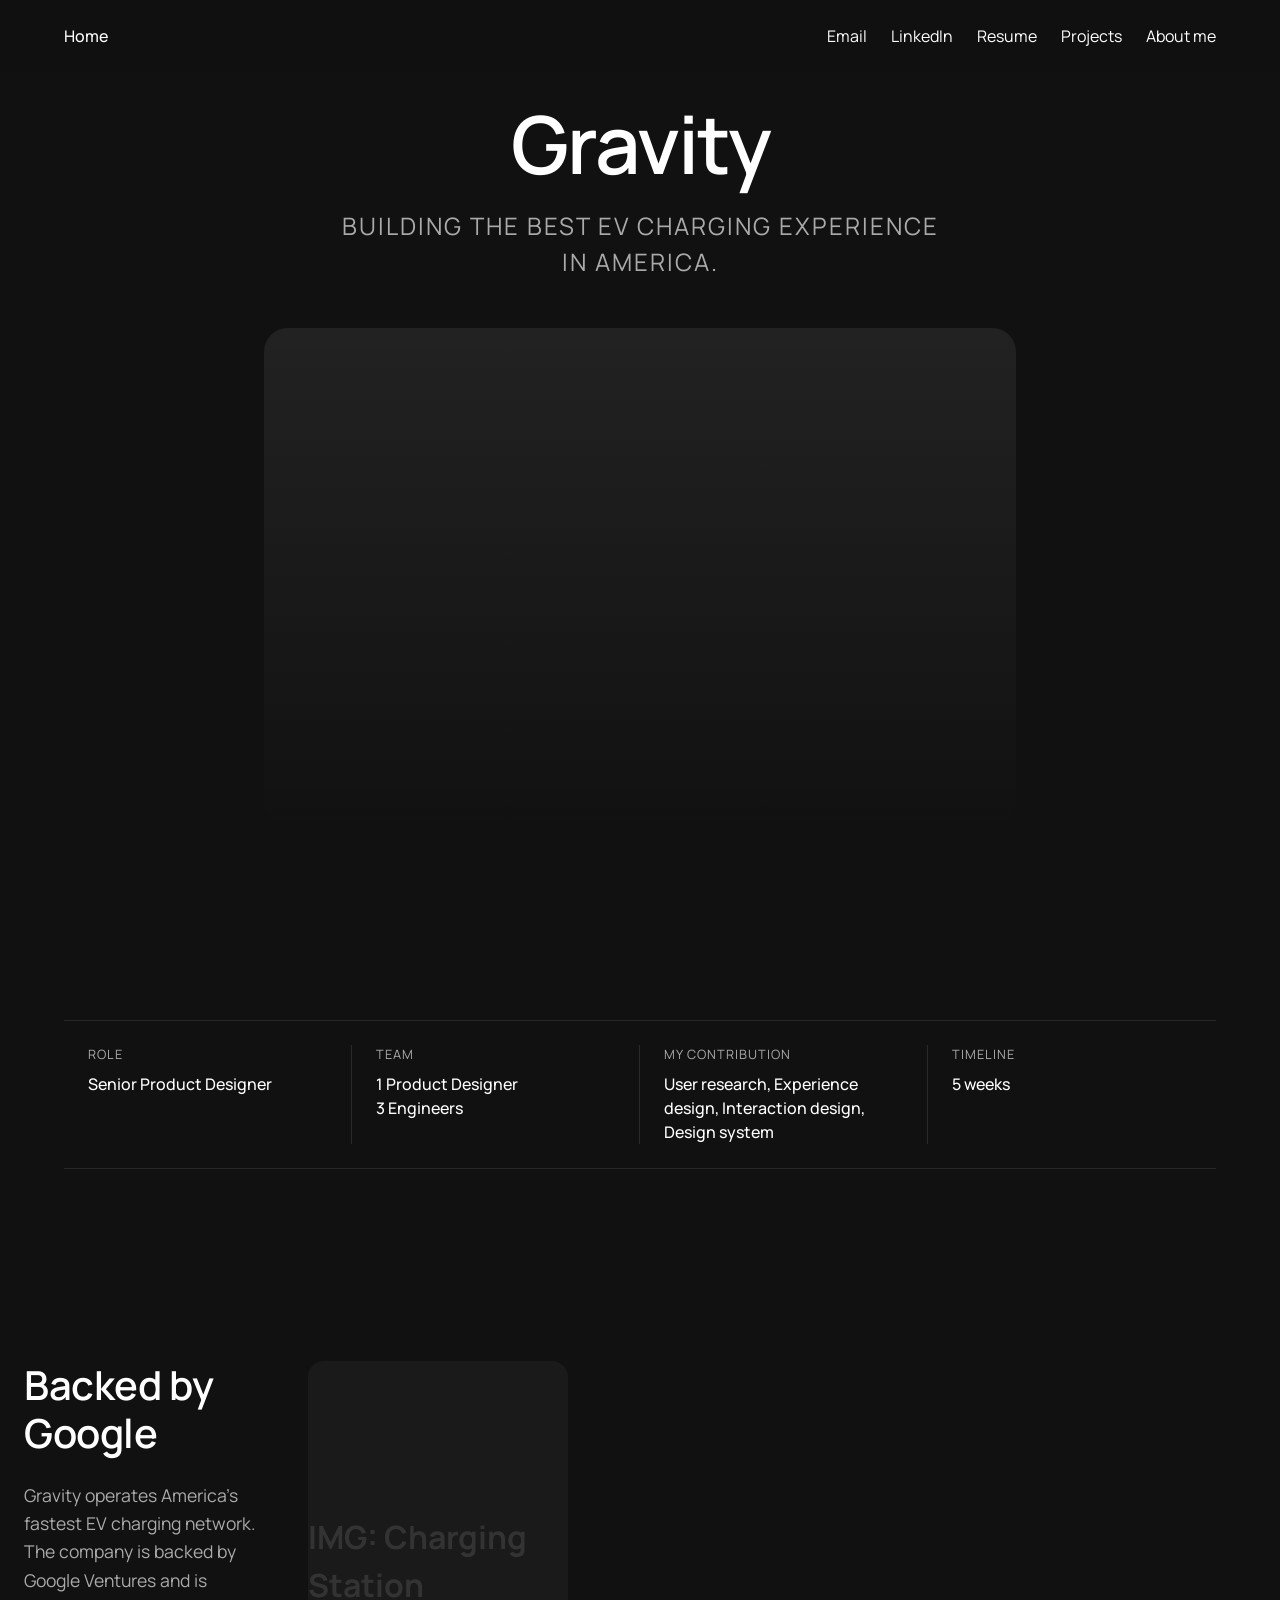
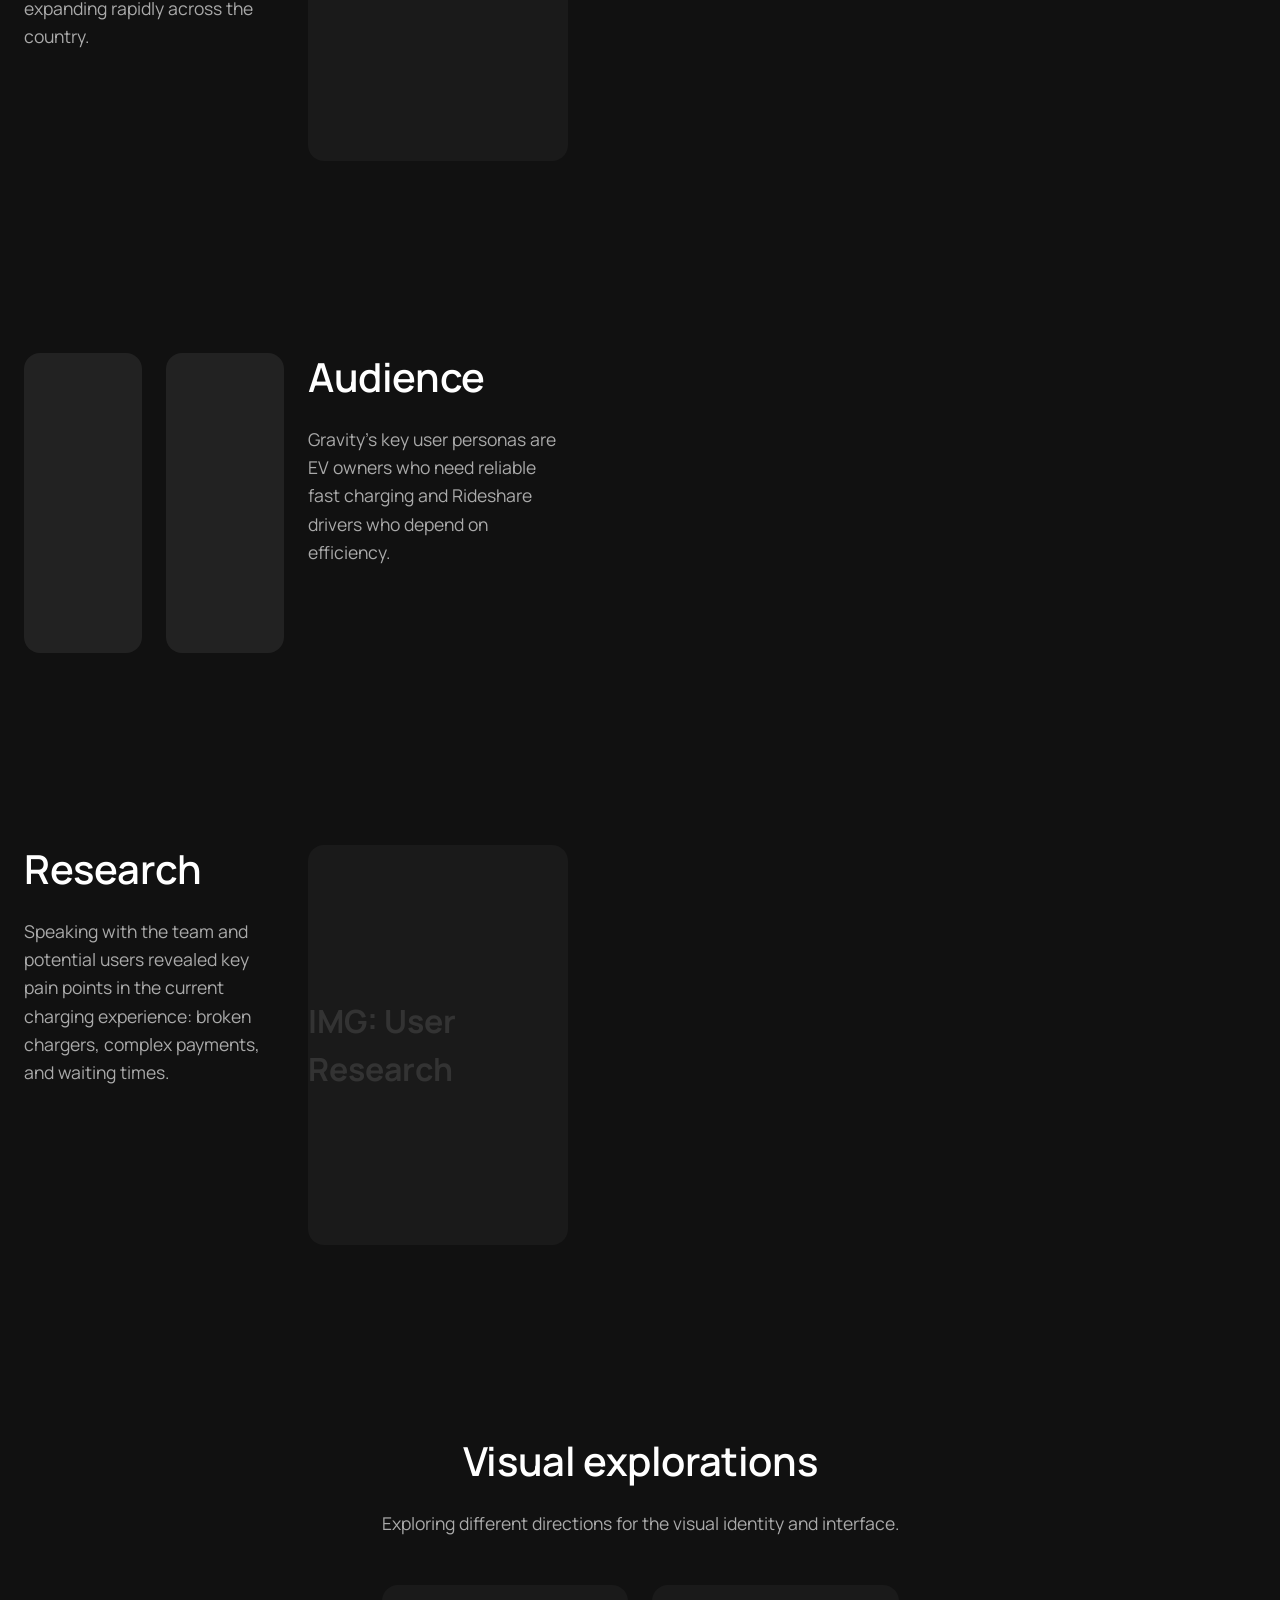
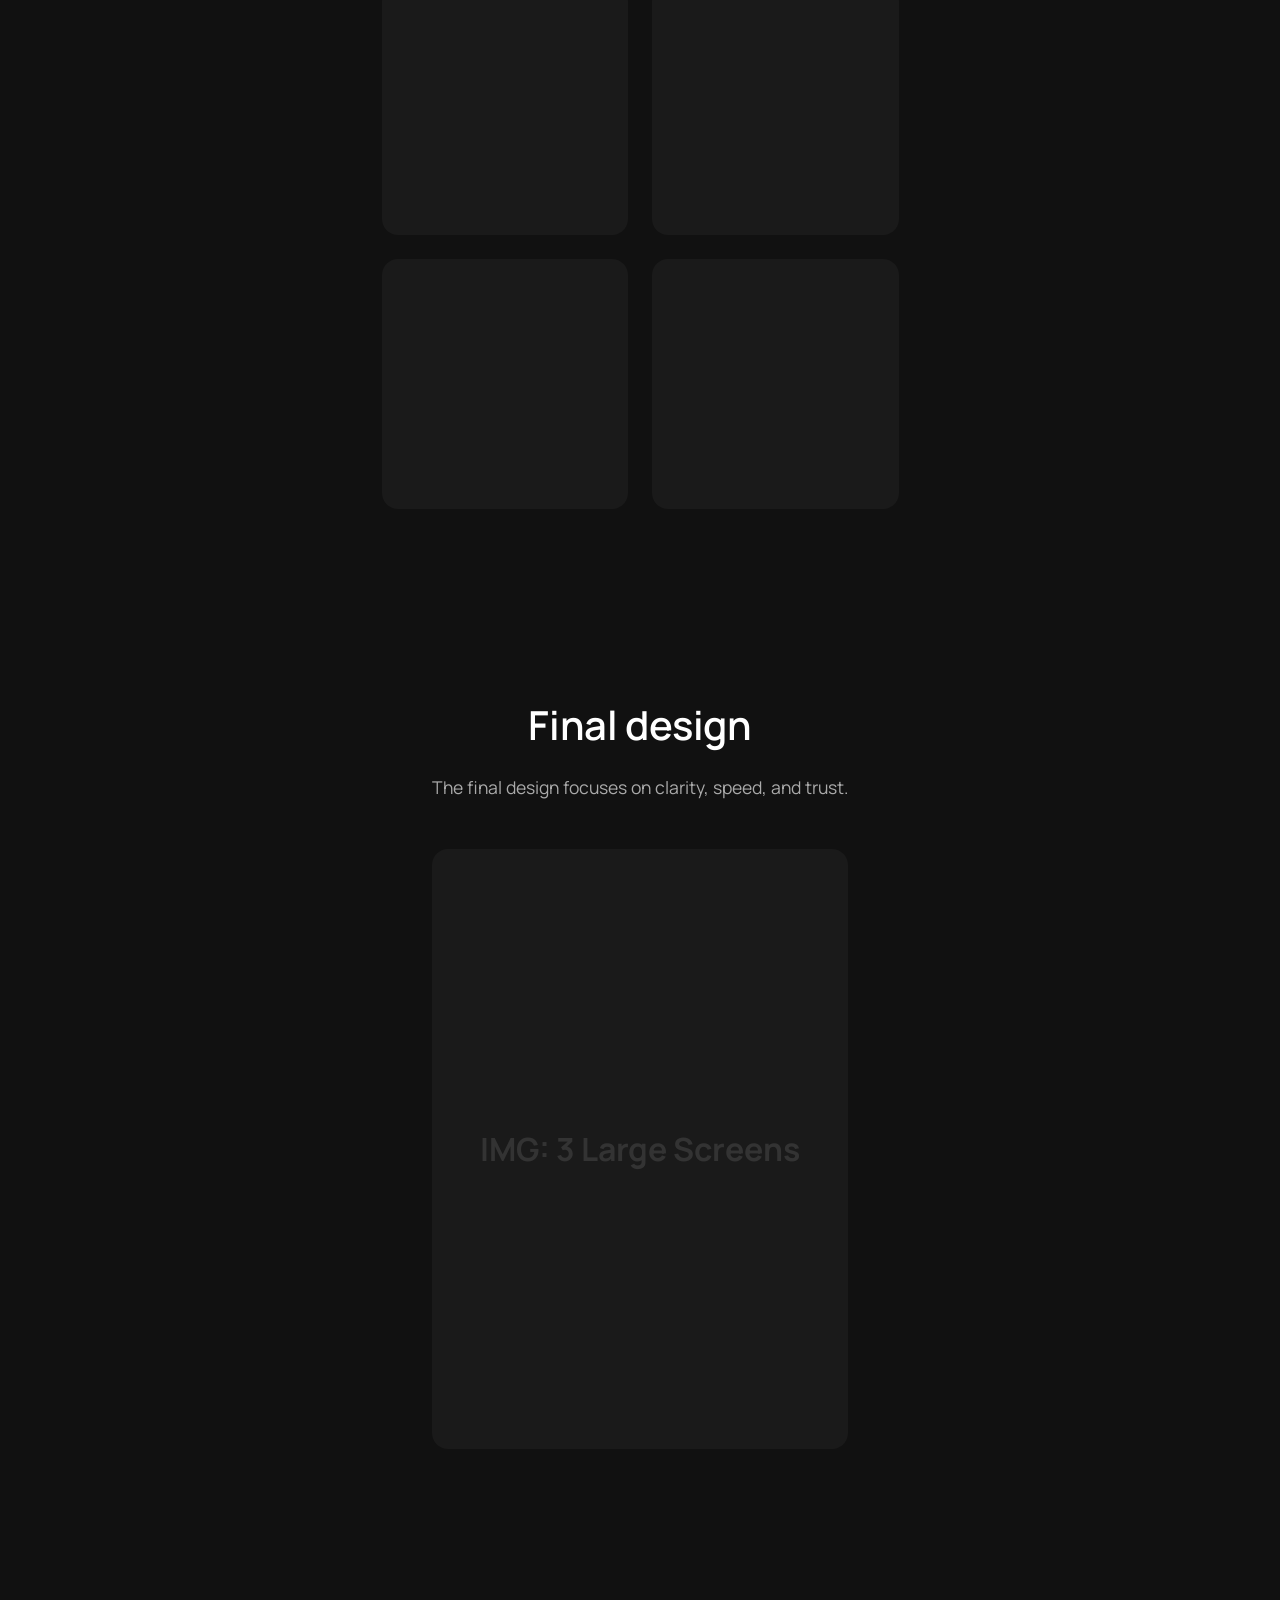
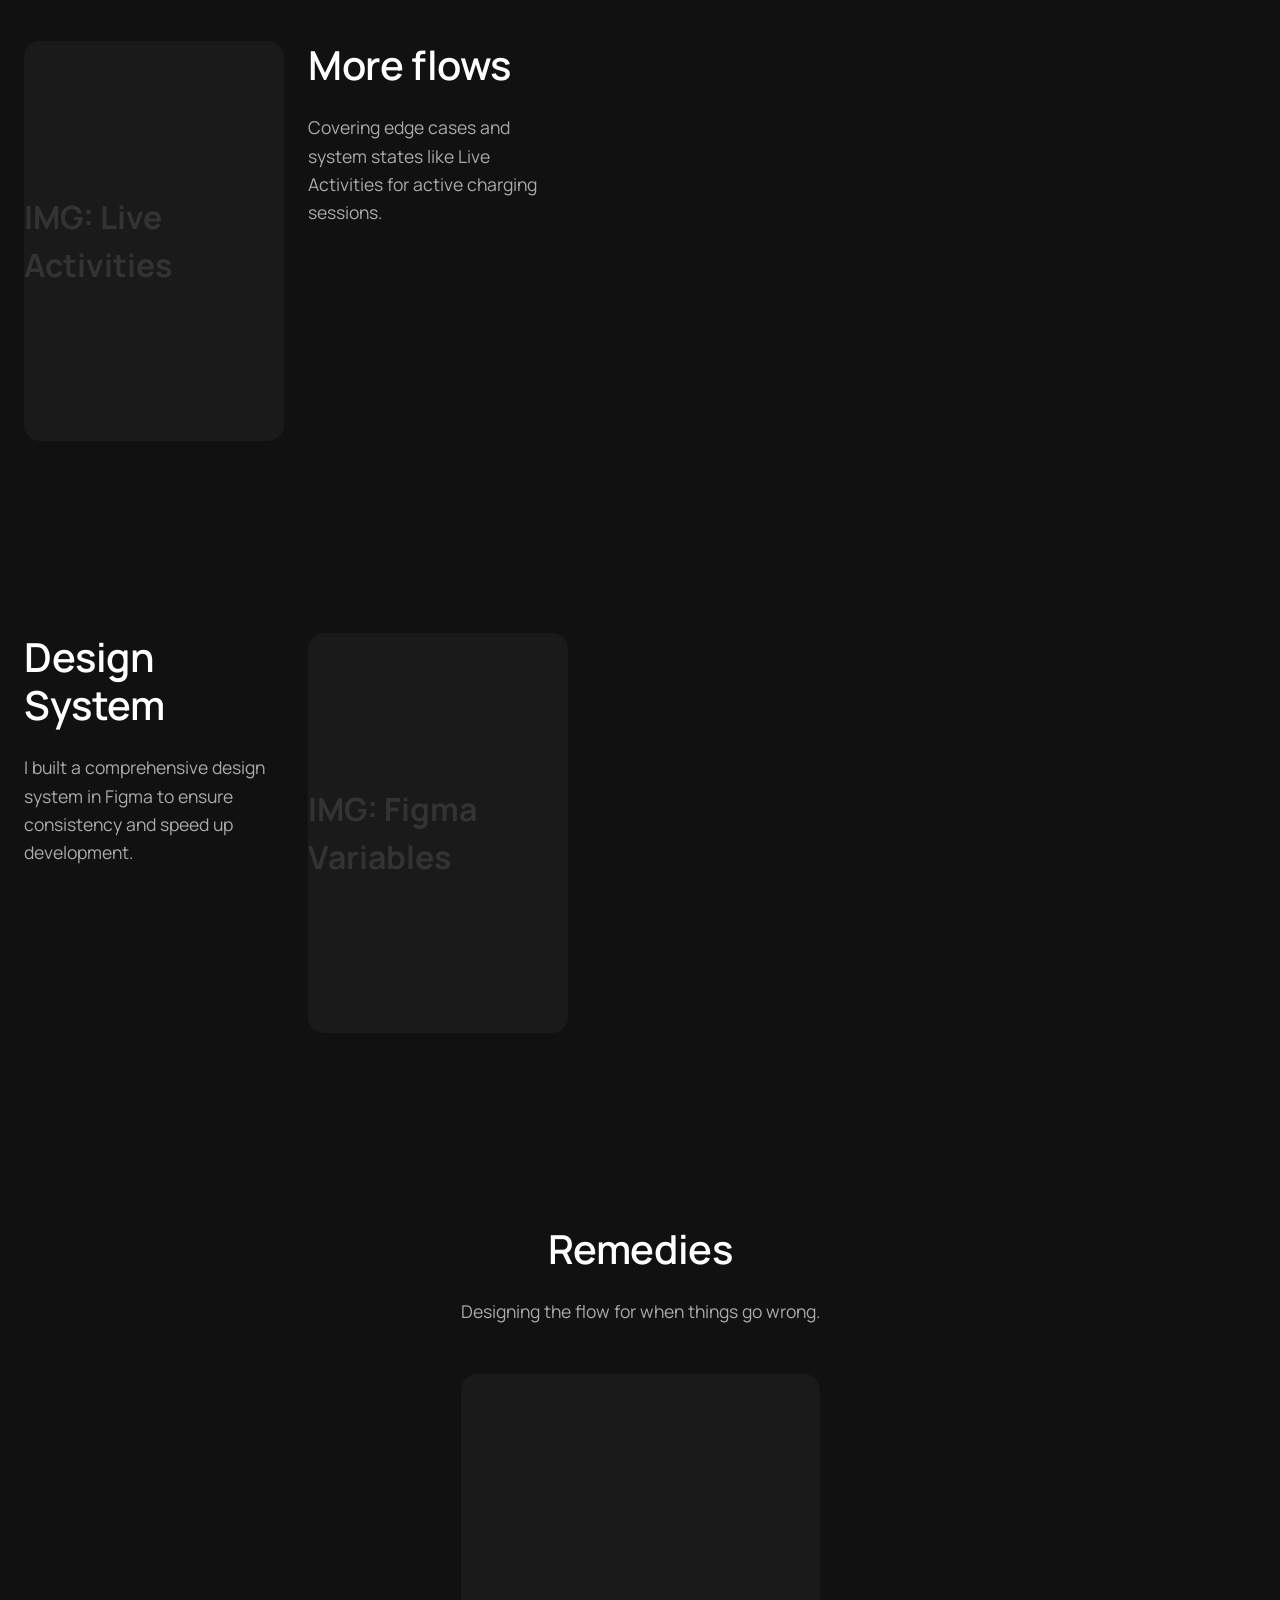
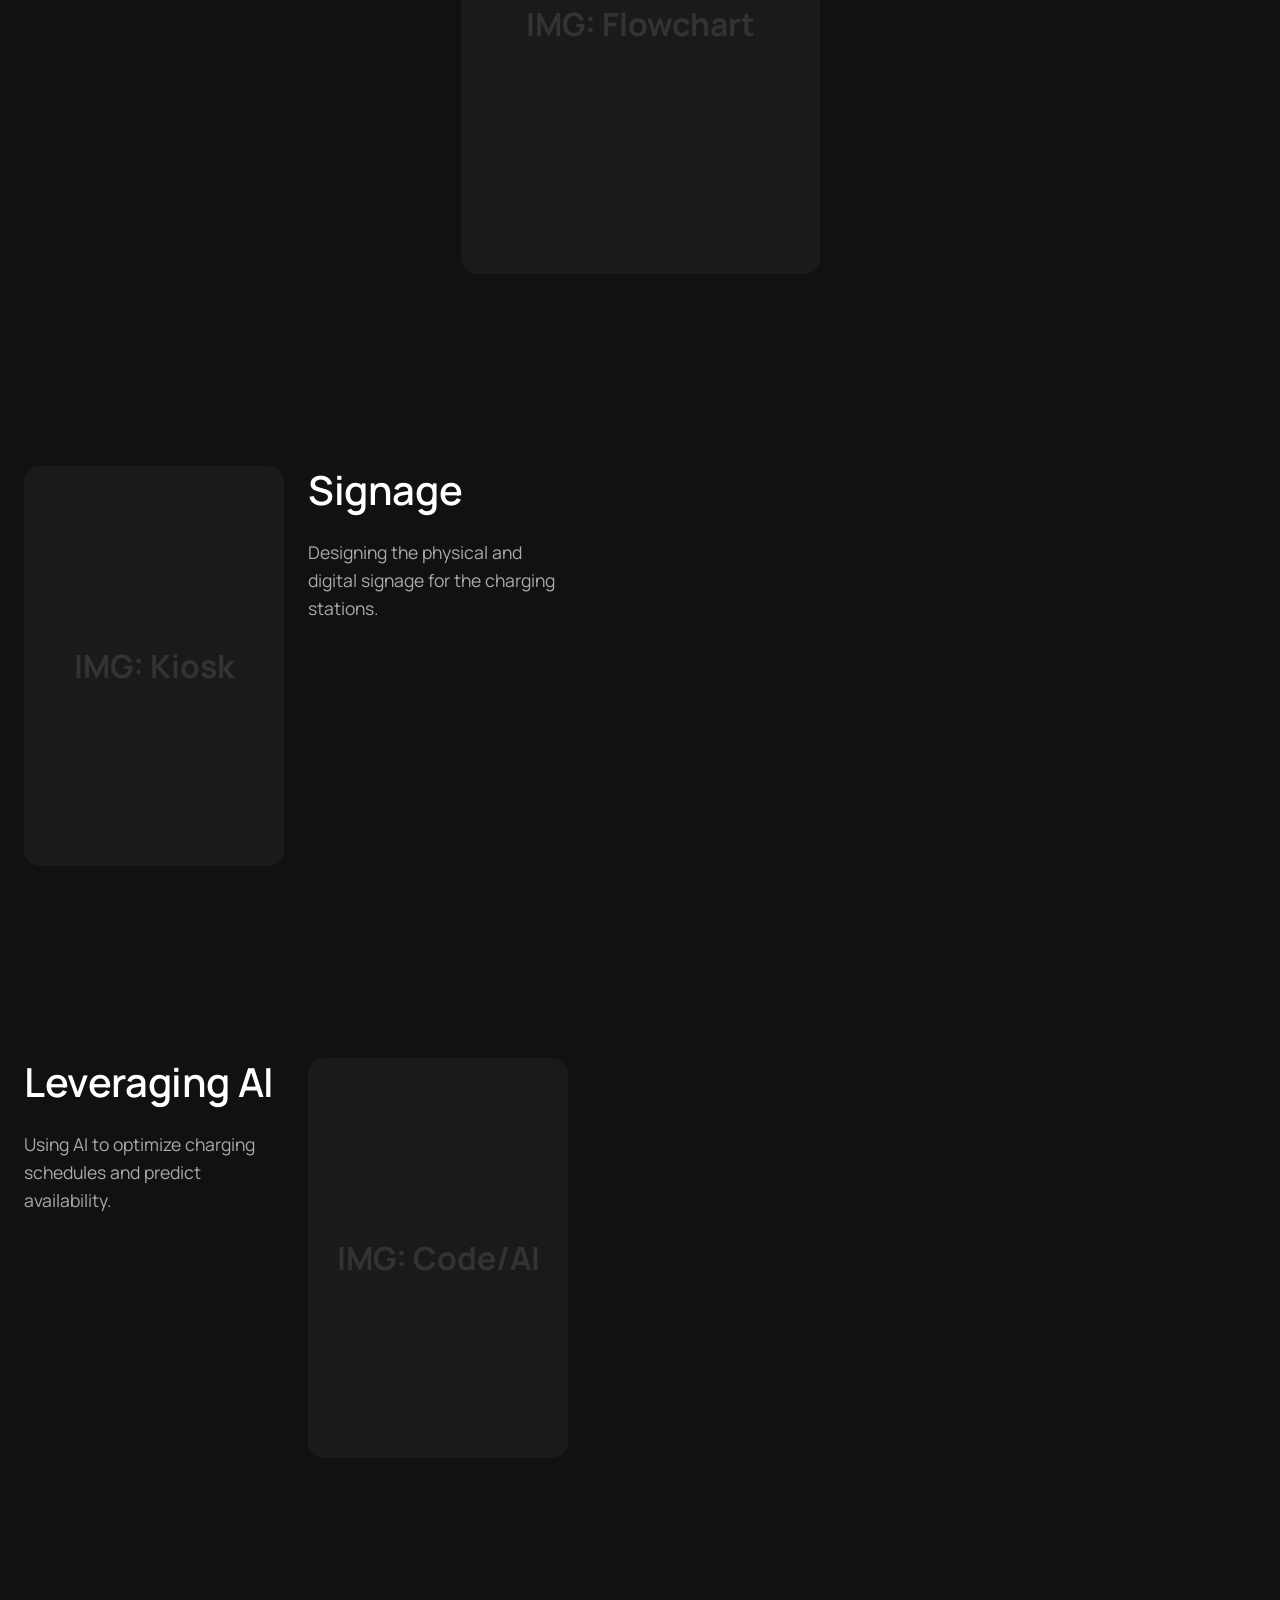
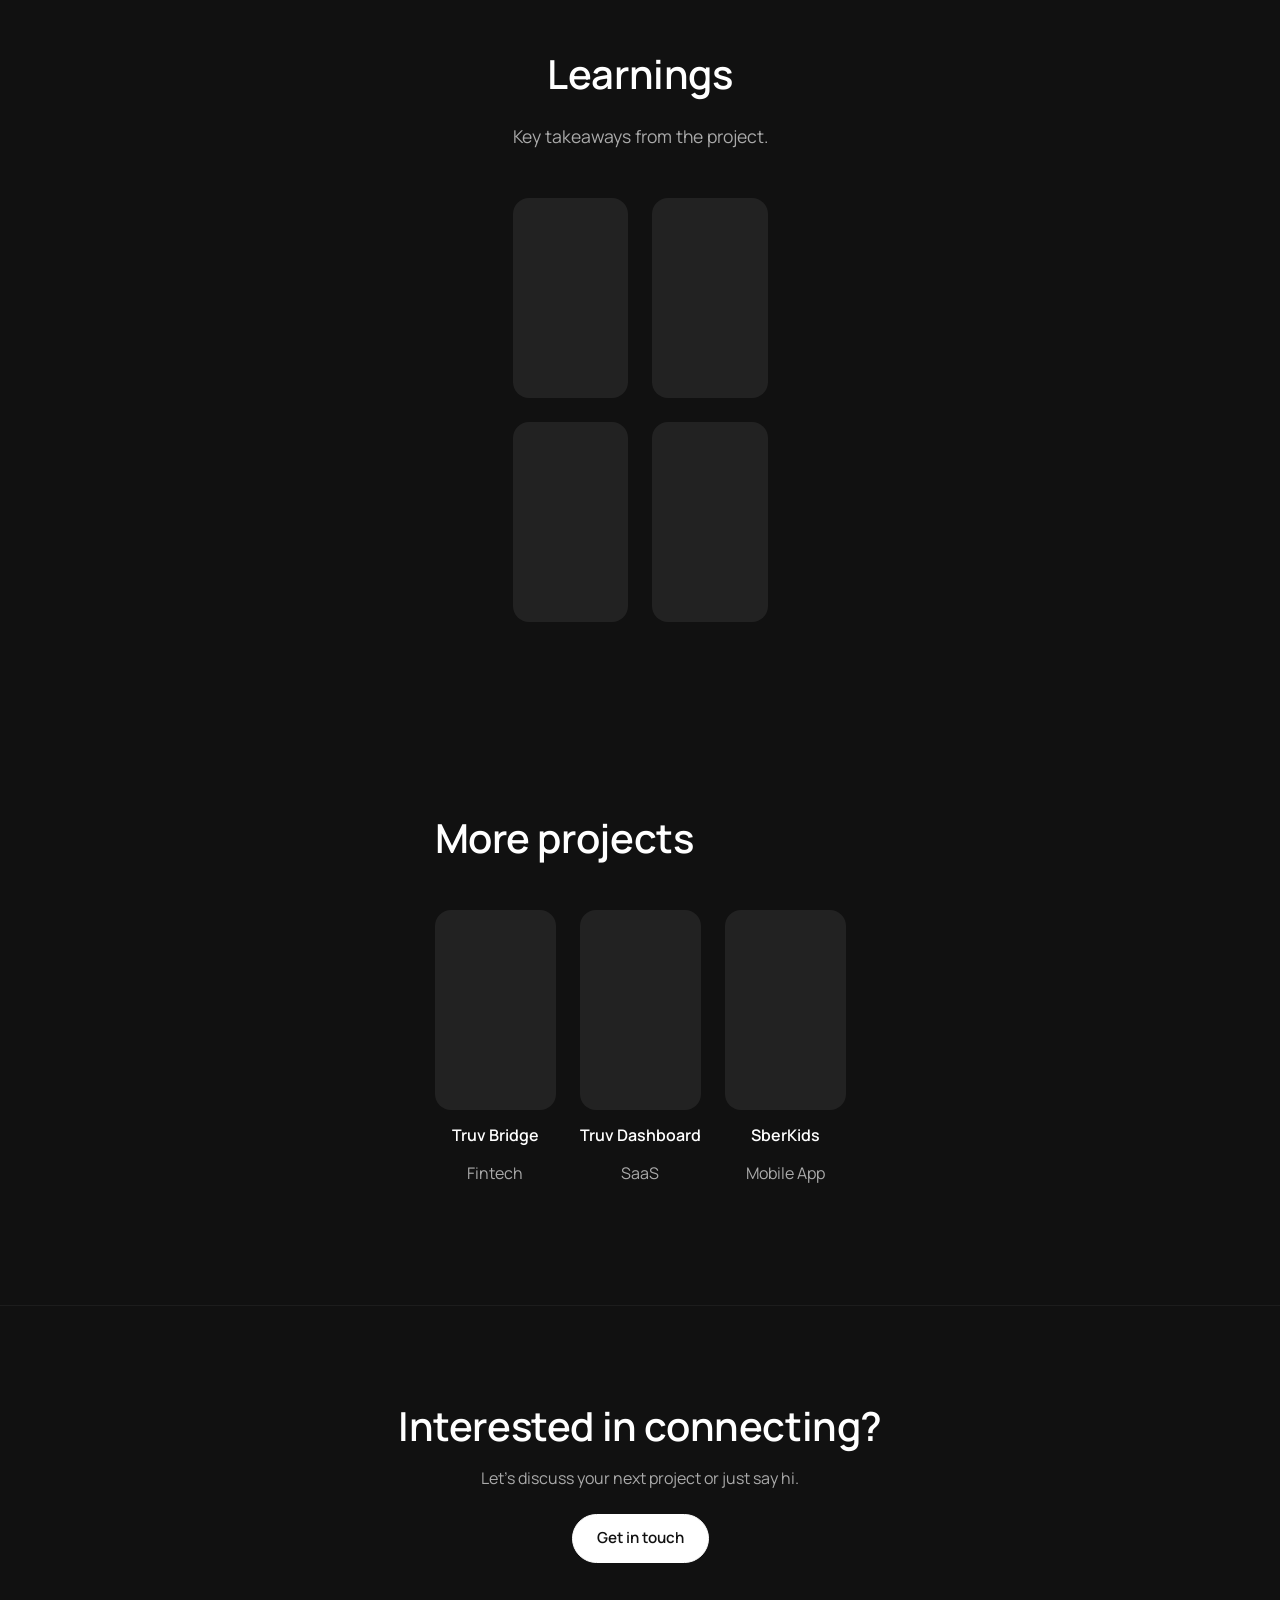
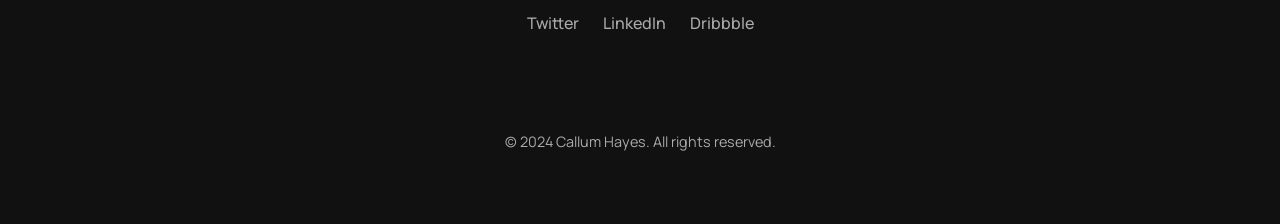
<file: index.html>
<!DOCTYPE html>
<html lang="en">
<head>
    <meta charset="UTF-8">
    <meta name="viewport" content="width=device-width, initial-scale=1.0">
    <title>Callum Hayes - Gravity</title>
    <link rel="preconnect" href="https://fonts.googleapis.com">
    <link rel="preconnect" href="https://fonts.gstatic.com" crossorigin>
    <link href="https://fonts.googleapis.com/css2?family=Manrope:wght@200;300;400;500;600;700;800&display=swap" rel="stylesheet">
    <link rel="stylesheet" href="css/styles.css">
</head>
<body>
    <header>
        <div class="container">
            <nav class="case-header-nav">
                <a href="index.html" class="case-nav-left">Home</a>
                <div class="case-nav-right">
                    <a href="mailto:hello@callumhayes.com">Email</a>
                    <a href="#">LinkedIn</a>
                    <a href="#">Resume</a>
                    <a href="#more-projects">Projects</a>
                    <a href="#about">About me</a>
                </div>
            </nav>
        </div>
    </header>

    <main>
        <!-- Hero -->
        <section class="case-hero">
            <div class="container fade-up">
                <h1>Gravity</h1>
                <p class="subtitle">Building the best EV charging experience in America.</p>
                <div class="hero-visual-placeholder"></div>
            </div>
        </section>

        <!-- Meta Grid -->
        <div class="container fade-up">
            <div class="case-meta-grid">
                <div class="case-meta-item">
                    <span class="meta-label">Role</span>
                    <span class="meta-value">Senior Product Designer</span>
                </div>
                <div class="case-meta-item">
                    <span class="meta-label">Team</span>
                    <span class="meta-value">1 Product Designer<br>3 Engineers</span>
                </div>
                <div class="case-meta-item">
                    <span class="meta-label">My contribution</span>
                    <span class="meta-value">User research, Experience design, Interaction design, Design system</span>
                </div>
                <div class="case-meta-item">
                    <span class="meta-label">Timeline</span>
                    <span class="meta-value">5 weeks</span>
                </div>
            </div>
        </div>

        <!-- Section 1: Backed by Google -->
        <section class="case-section text-left">
            <div class="container grid-2-col fade-up">
                <div class="content-text">
                    <h2>Backed by Google</h2>
                    <p>Gravity operates America's fastest EV charging network. The company is backed by Google Ventures and is expanding rapidly across the country.</p>
                </div>
                <div class="content-visual">
                    <div class="visual-placeholder">IMG: Charging Station</div>
                </div>
            </div>
        </section>

        <!-- Section 2: Audience -->
        <section class="case-section text-right">
             <div class="container grid-2-col fade-up">
                <div class="content-visual">
                    <div class="cards-grid-2">
                         <div class="card-placeholder"></div>
                         <div class="card-placeholder"></div>
                    </div>
                </div>
                <div class="content-text">
                    <h2>Audience</h2>
                    <p>Gravity's key user personas are EV owners who need reliable fast charging and Rideshare drivers who depend on efficiency.</p>
                </div>
            </div>
        </section>

        <!-- Section 3: Research -->
        <section class="case-section text-left">
             <div class="container grid-2-col fade-up">
                <div class="content-text">
                    <h2>Research</h2>
                    <p>Speaking with the team and potential users revealed key pain points in the current charging experience: broken chargers, complex payments, and waiting times.</p>
                </div>
                <div class="content-visual">
                    <div class="visual-placeholder">IMG: User Research</div>
                </div>
            </div>
        </section>

        <!-- Section 4: Visual explorations -->
        <section class="case-section full-width">
            <div class="container fade-up">
                <div class="content-text" style="max-width: 600px; margin: 0 auto; text-align: center;">
                    <h2>Visual explorations</h2>
                    <p>Exploring different directions for the visual identity and interface.</p>
                </div>
                <div class="visual-grid-4" style="margin-top: 48px;">
                     <div class="visual-placeholder"></div>
                     <div class="visual-placeholder"></div>
                     <div class="visual-placeholder"></div>
                     <div class="visual-placeholder"></div>
                </div>
            </div>
        </section>

        <!-- Section 5: Final design -->
        <section class="case-section full-width">
            <div class="container fade-up">
                <div class="content-text" style="max-width: 600px; margin: 0 auto; text-align: center;">
                    <h2>Final design</h2>
                    <p>The final design focuses on clarity, speed, and trust.</p>
                </div>
                <div class="visual-placeholder" style="height: 600px; margin-top: 48px;">IMG: 3 Large Screens</div>
            </div>
        </section>

        <!-- Section 6: More flows -->
        <section class="case-section text-right">
             <div class="container grid-2-col fade-up">
                <div class="content-visual">
                    <div class="visual-placeholder">IMG: Live Activities</div>
                </div>
                <div class="content-text">
                    <h2>More flows</h2>
                    <p>Covering edge cases and system states like Live Activities for active charging sessions.</p>
                </div>
            </div>
        </section>

        <!-- Section 7: Design System -->
        <section class="case-section text-left">
             <div class="container grid-2-col fade-up">
                <div class="content-text">
                    <h2>Design System</h2>
                    <p>I built a comprehensive design system in Figma to ensure consistency and speed up development.</p>
                </div>
                <div class="content-visual">
                    <div class="visual-placeholder">IMG: Figma Variables</div>
                </div>
            </div>
        </section>

        <!-- Section 8: Remedies -->
        <section class="case-section full-width">
             <div class="container fade-up">
                <div class="content-text" style="max-width: 600px; margin: 0 auto;">
                    <h2>Remedies</h2>
                    <p>Designing the flow for when things go wrong.</p>
                </div>
                <div class="visual-placeholder" style="height: 500px; margin-top: 48px;">IMG: Flowchart</div>
            </div>
        </section>

        <!-- Section 9: Signage -->
        <section class="case-section text-right">
             <div class="container grid-2-col fade-up">
                <div class="content-visual">
                    <div class="visual-placeholder">IMG: Kiosk</div>
                </div>
                <div class="content-text">
                    <h2>Signage</h2>
                    <p>Designing the physical and digital signage for the charging stations.</p>
                </div>
            </div>
        </section>

        <!-- Section 10: Leveraging AI -->
        <section class="case-section text-left">
             <div class="container grid-2-col fade-up">
                <div class="content-text">
                    <h2>Leveraging AI</h2>
                    <p>Using AI to optimize charging schedules and predict availability.</p>
                </div>
                <div class="content-visual">
                    <div class="visual-placeholder">IMG: Code/AI</div>
                </div>
            </div>
        </section>

        <!-- Section 11: Learnings -->
        <section class="case-section full-width">
             <div class="container fade-up">
                <div class="content-text" style="max-width: 600px; margin: 0 auto;">
                    <h2>Learnings</h2>
                    <p>Key takeaways from the project.</p>
                </div>
                <div class="cards-grid-2" style="margin-top: 48px;">
                     <div class="card-placeholder" style="height: 200px;"></div>
                     <div class="card-placeholder" style="height: 200px;"></div>
                     <div class="card-placeholder" style="height: 200px;"></div>
                     <div class="card-placeholder" style="height: 200px;"></div>
                </div>
            </div>
        </section>

        <!-- Section 12: More projects -->
        <section id="more-projects" class="case-section full-width">
            <div class="container fade-up">
                <h2 style="text-align: left;">More projects</h2>
                <div class="more-projects-grid">
                    <div class="project-thumb-card">
                        <div class="project-thumb"></div>
                        <h4>Truv Bridge</h4>
                        <p>Fintech</p>
                    </div>
                    <div class="project-thumb-card">
                        <div class="project-thumb"></div>
                        <h4>Truv Dashboard</h4>
                        <p>SaaS</p>
                    </div>
                    <div class="project-thumb-card">
                        <div class="project-thumb"></div>
                        <h4>SberKids</h4>
                        <p>Mobile App</p>
                    </div>
                </div>
            </div>
        </section>
    </main>

    <footer id="contact">
        <div class="container">
            <div class="footer-content fade-up">
                <h2>Interested in connecting?</h2>
                <p>Let's discuss your next project or just say hi.</p>
                <div class="footer-actions">
                    <a href="mailto:hello@callumhayes.com" class="btn btn-primary">Get in touch</a>
                </div>
                <div class="social-links">
                    <a href="#">Twitter</a>
                    <a href="#">LinkedIn</a>
                    <a href="#">Dribbble</a>
                </div>
            </div>
            <div class="footer-bottom">
                <p>&copy; 2024 Callum Hayes. All rights reserved.</p>
            </div>
        </div>
    </footer>

    <script src="js/main.js"></script>
</body>
</html>
</file>
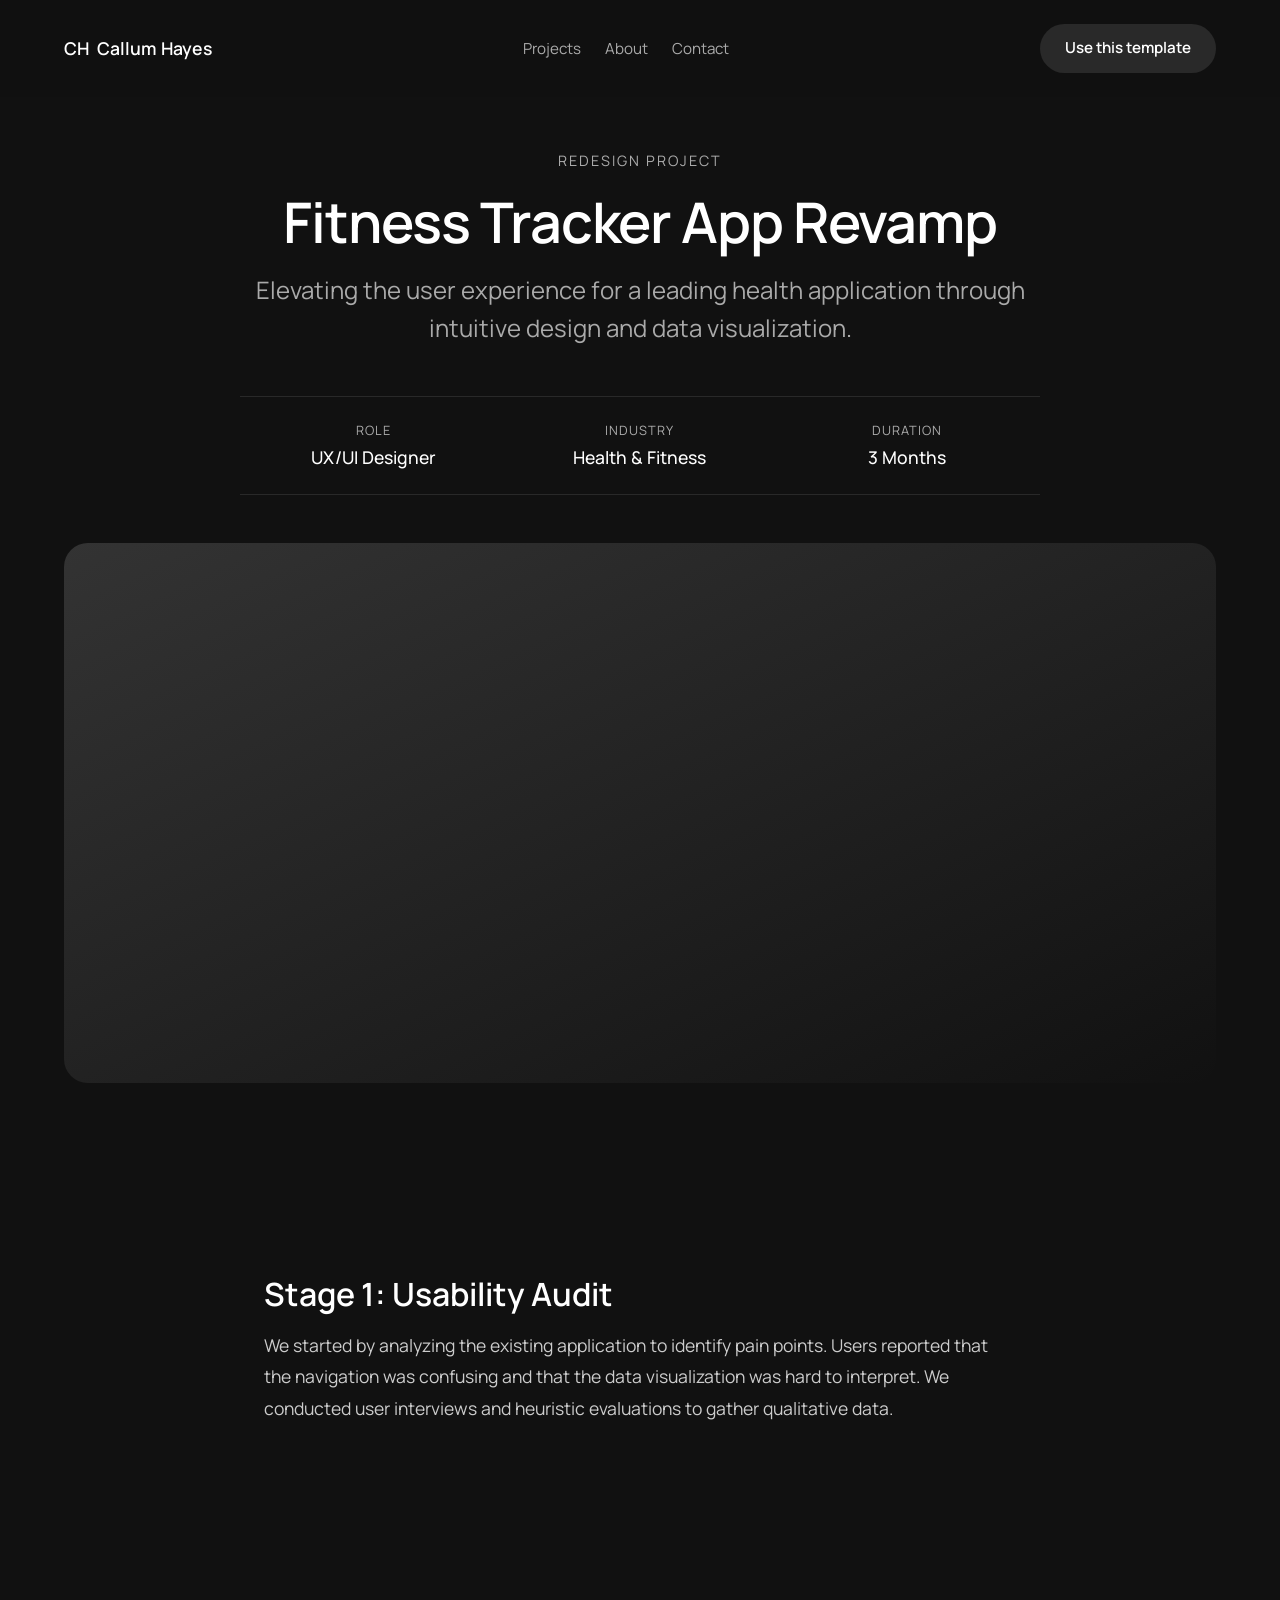
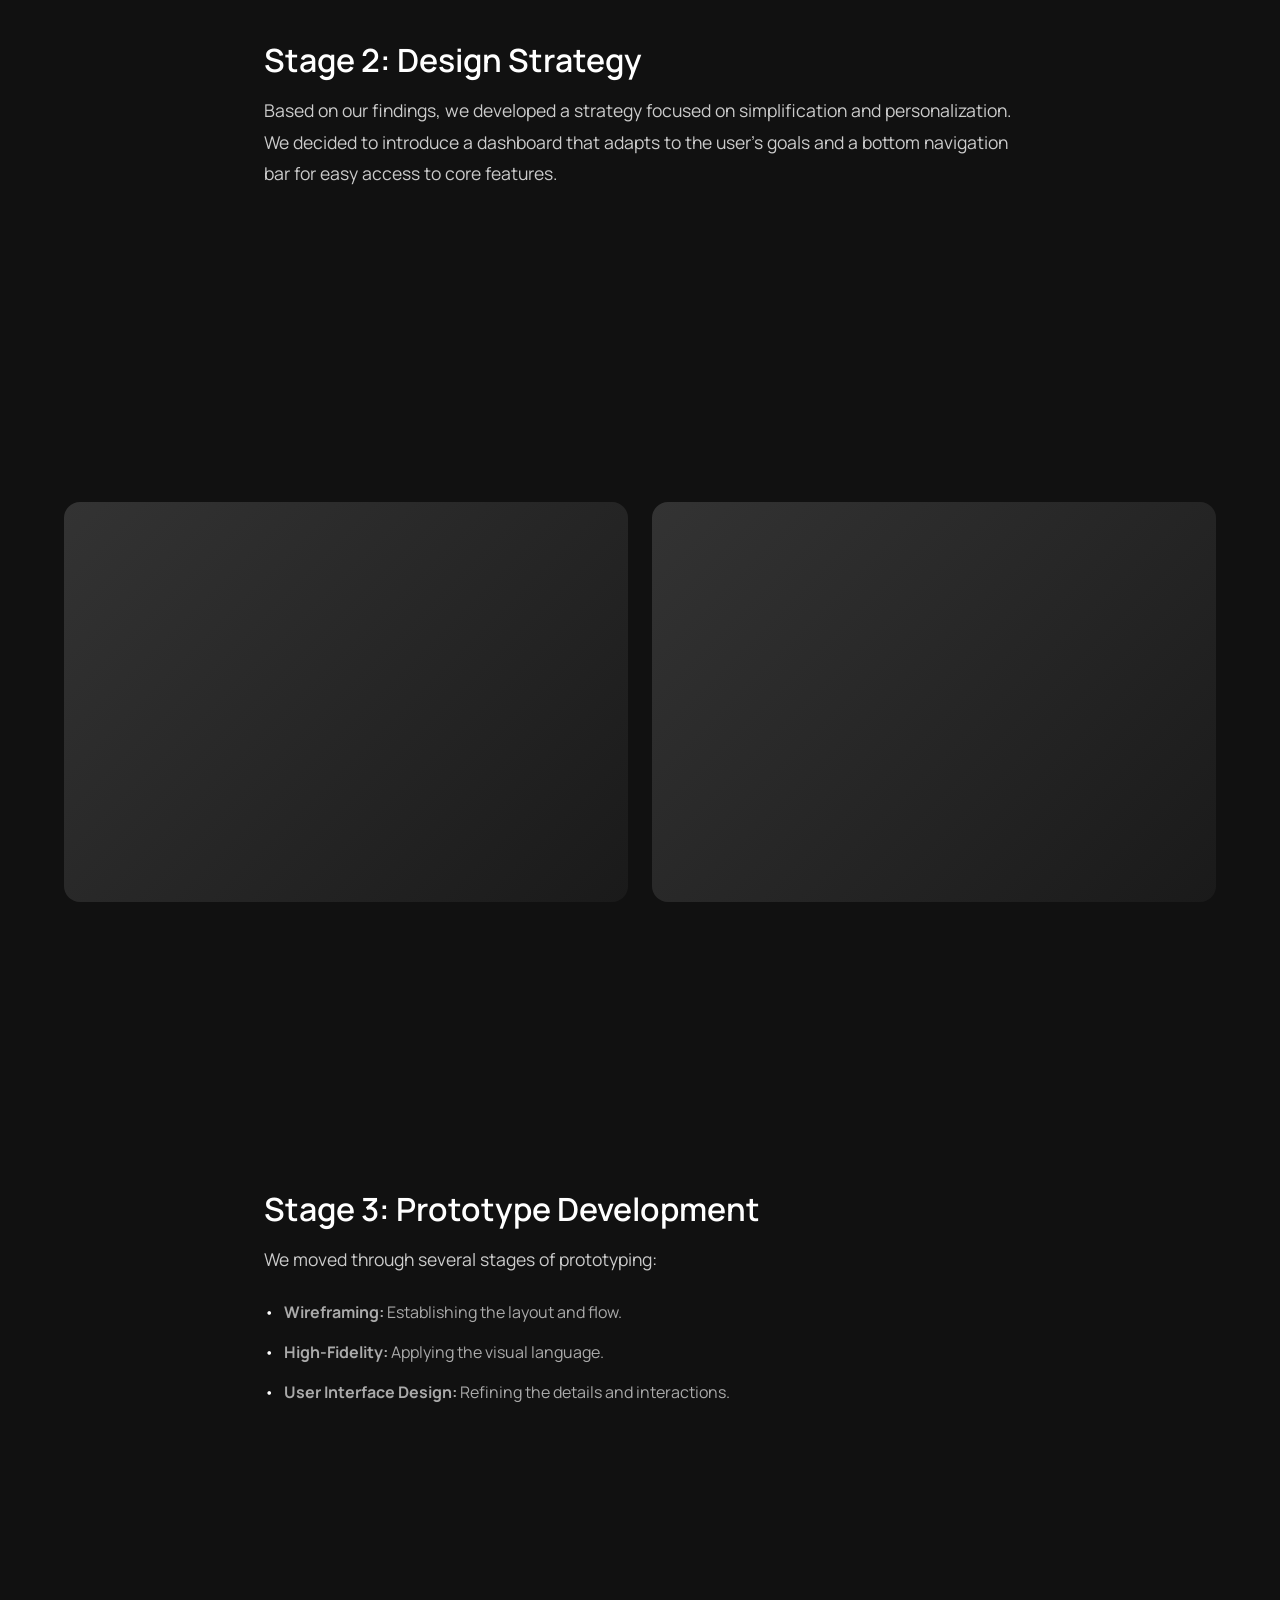
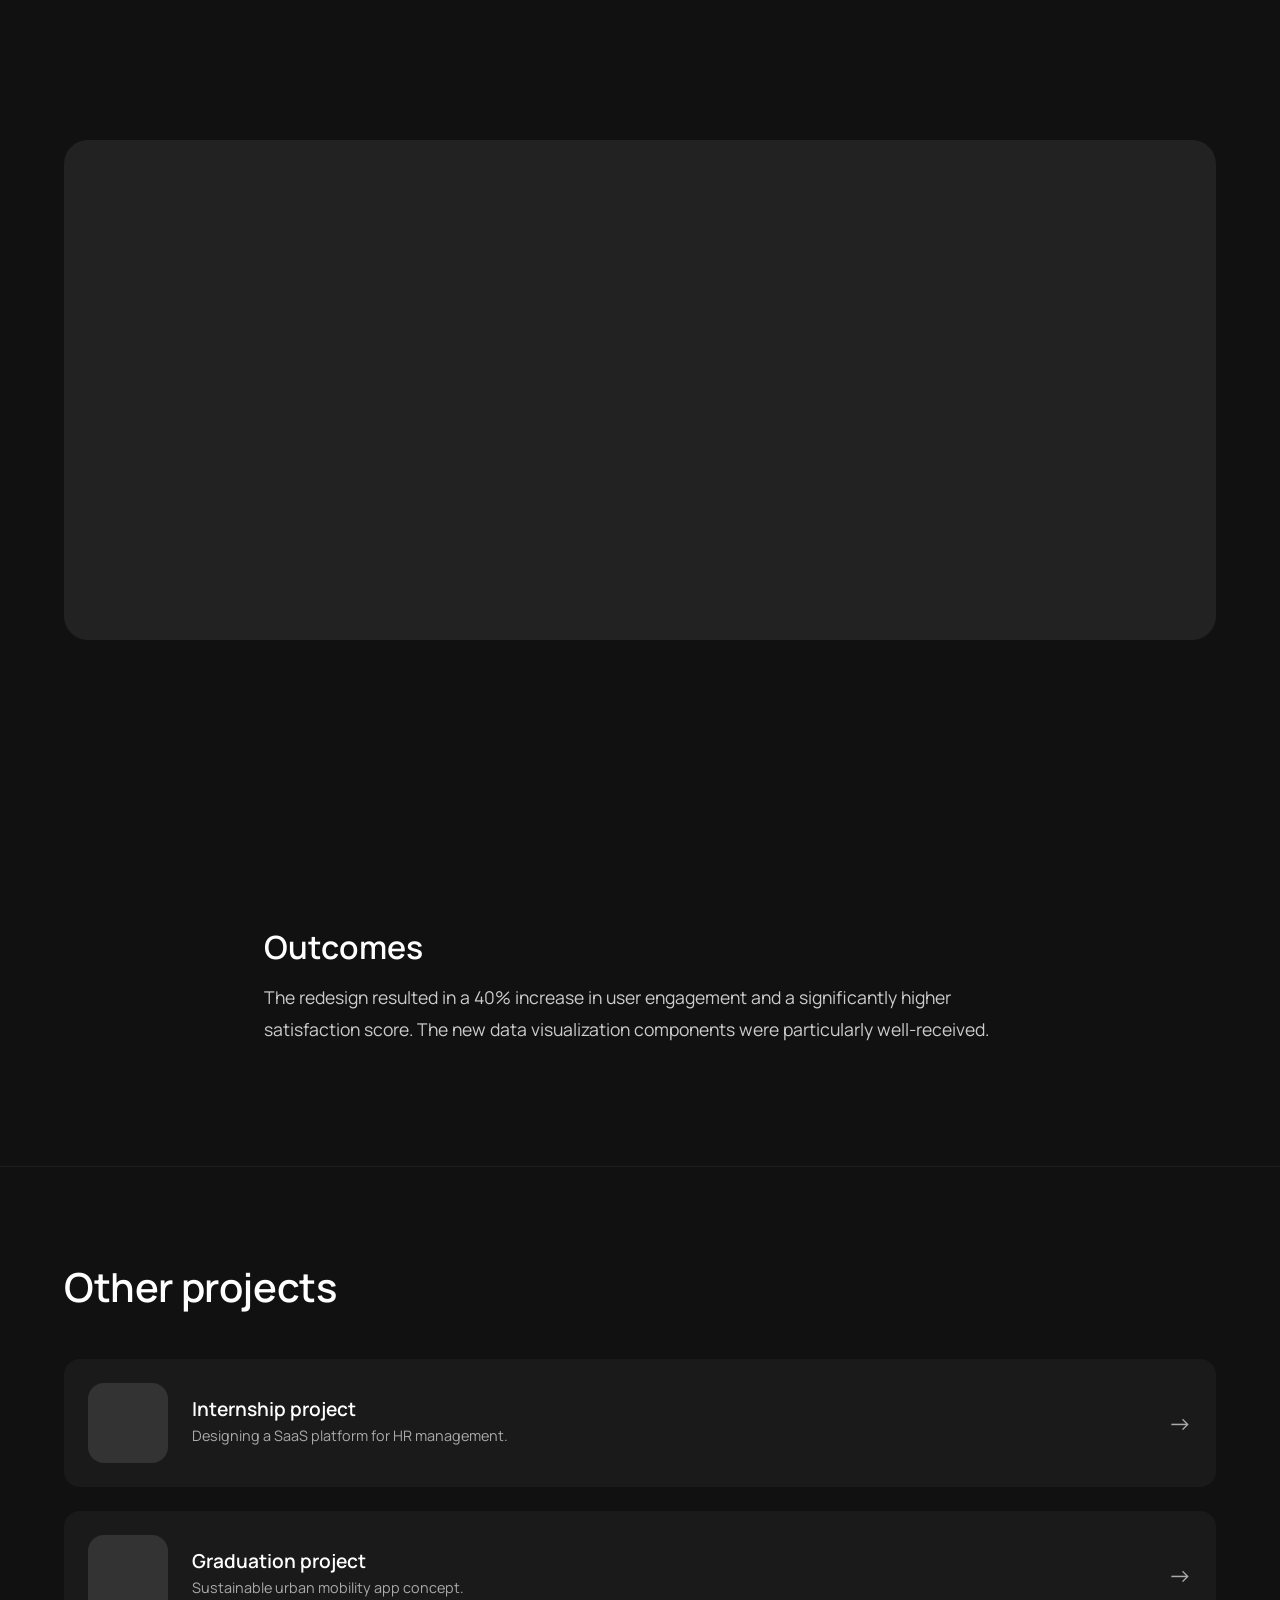
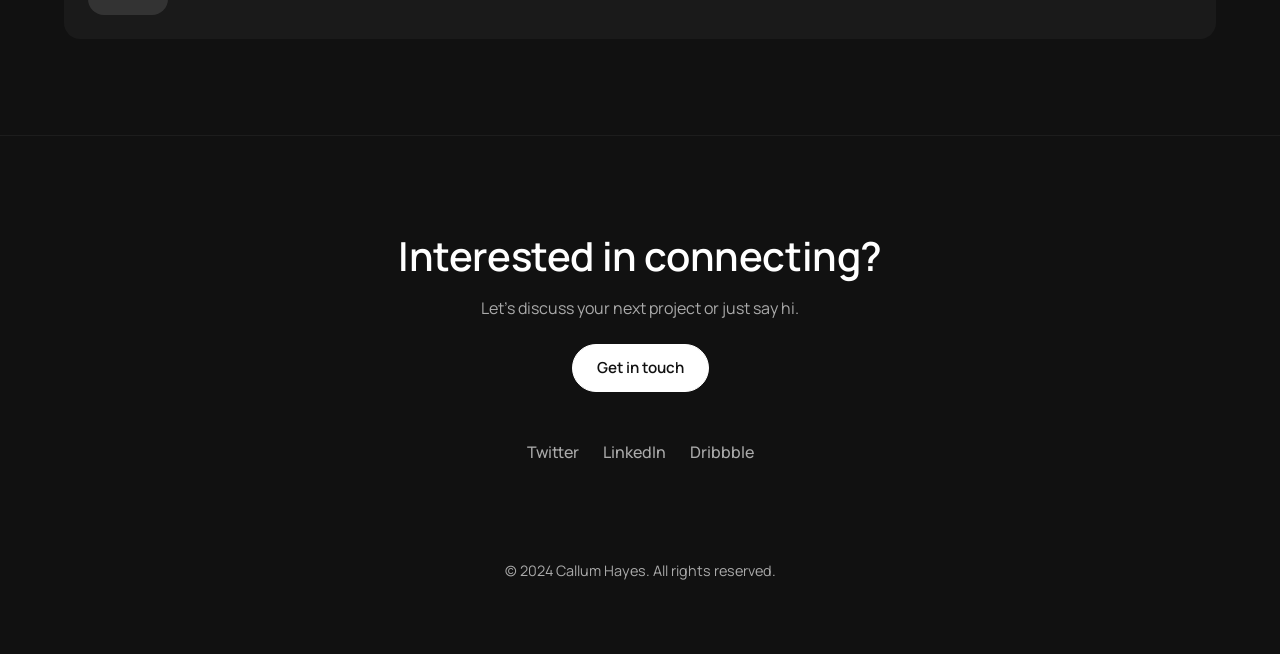
<file: project.html>
<!DOCTYPE html>
<html lang="en">
<head>
    <meta charset="UTF-8">
    <meta name="viewport" content="width=device-width, initial-scale=1.0">
    <title>Fitness Tracker App Revamp - Callum Hayes</title>
    <link rel="preconnect" href="https://fonts.googleapis.com">
    <link rel="preconnect" href="https://fonts.gstatic.com" crossorigin>
    <link href="https://fonts.googleapis.com/css2?family=Manrope:wght@200;300;400;500;600;700;800&display=swap" rel="stylesheet">
    <link rel="stylesheet" href="css/styles.css">
</head>
<body>
    <header>
        <div class="container">
            <nav>
                <a href="index.html" class="logo">
                    <div class="avatar-placeholder">CH</div>
                    Callum Hayes
                </a>
                <ul class="nav-links">
                    <li><a href="index.html#projects">Projects</a></li>
                    <li><a href="index.html#about">About</a></li>
                    <li><a href="#contact">Contact</a></li>
                </ul>
                <a href="#" class="btn btn-secondary">Use this template</a>
            </nav>
        </div>
    </header>

    <main>
        <!-- Project Header -->
        <section class="project-header">
            <div class="container fade-up">
                <p class="subtitle">Redesign project</p>
                <h1>Fitness Tracker App Revamp</h1>
                <p class="project-description-lg">Elevating the user experience for a leading health application through intuitive design and data visualization.</p>

                <div class="meta-grid">
                    <div class="meta-item">
                        <span class="label">Role</span>
                        <span class="value">UX/UI Designer</span>
                    </div>
                    <div class="meta-item">
                        <span class="label">Industry</span>
                        <span class="value">Health & Fitness</span>
                    </div>
                    <div class="meta-item">
                        <span class="label">Duration</span>
                        <span class="value">3 Months</span>
                    </div>
                </div>
            </div>
        </section>

        <!-- Project Hero Image -->
        <div class="project-hero-image container fade-up">
            <div class="img-placeholder-hero"></div>
        </div>

        <!-- Content Section 1: Audit -->
        <section class="project-content">
            <div class="container narrow-container fade-up">
                <h3>Stage 1: Usability Audit</h3>
                <p>We started by analyzing the existing application to identify pain points. Users reported that the navigation was confusing and that the data visualization was hard to interpret. We conducted user interviews and heuristic evaluations to gather qualitative data.</p>
            </div>
        </section>

        <!-- Content Section 2: Strategy -->
        <section class="project-content">
            <div class="container narrow-container fade-up">
                <h3>Stage 2: Design Strategy</h3>
                <p>Based on our findings, we developed a strategy focused on simplification and personalization. We decided to introduce a dashboard that adapts to the user's goals and a bottom navigation bar for easy access to core features.</p>
            </div>
        </section>

        <!-- Visual Grid 1 -->
        <section class="visual-grid-section">
            <div class="container fade-up">
                <div class="grid-2-col">
                    <div class="visual-item"><div class="img-placeholder"></div></div>
                    <div class="visual-item"><div class="img-placeholder"></div></div>
                </div>
            </div>
        </section>

        <!-- Content Section 3: Prototype -->
        <section class="project-content">
            <div class="container narrow-container fade-up">
                <h3>Stage 3: Prototype Development</h3>
                <p>We moved through several stages of prototyping:</p>
                <ul class="content-list">
                    <li><strong>Wireframing:</strong> Establishing the layout and flow.</li>
                    <li><strong>High-Fidelity:</strong> Applying the visual language.</li>
                    <li><strong>User Interface Design:</strong> Refining the details and interactions.</li>
                </ul>
            </div>
        </section>

        <!-- Large Banner Image -->
        <section class="full-width-visual">
            <div class="container fade-up">
                <div class="banner-placeholder"></div>
            </div>
        </section>

        <!-- Outcomes -->
        <section class="project-content">
            <div class="container narrow-container fade-up">
                <h3>Outcomes</h3>
                <p>The redesign resulted in a 40% increase in user engagement and a significantly higher satisfaction score. The new data visualization components were particularly well-received.</p>
            </div>
        </section>

        <!-- Other Projects -->
        <section class="other-projects">
            <div class="container fade-up">
                <h2>Other projects</h2>
                <div class="other-projects-list">
                    <a href="#" class="other-project-row">
                        <div class="thumbnail"></div>
                        <div class="other-info">
                            <h4>Internship project</h4>
                            <p>Designing a SaaS platform for HR management.</p>
                        </div>
                        <div class="arrow">→</div>
                    </a>
                    <a href="#" class="other-project-row">
                        <div class="thumbnail"></div>
                        <div class="other-info">
                            <h4>Graduation project</h4>
                            <p>Sustainable urban mobility app concept.</p>
                        </div>
                        <div class="arrow">→</div>
                    </a>
                </div>
            </div>
        </section>
    </main>

    <footer id="contact">
        <div class="container">
            <div class="footer-content fade-up">
                <h2>Interested in connecting?</h2>
                <p>Let's discuss your next project or just say hi.</p>
                <div class="footer-actions">
                    <a href="mailto:hello@callumhayes.com" class="btn btn-primary">Get in touch</a>
                </div>
                <div class="social-links">
                    <a href="#">Twitter</a>
                    <a href="#">LinkedIn</a>
                    <a href="#">Dribbble</a>
                </div>
            </div>
            <div class="footer-bottom">
                <p>&copy; 2024 Callum Hayes. All rights reserved.</p>
            </div>
        </div>
    </footer>

    <script src="js/main.js"></script>
</body>
</html>
</file>
<file: css/styles.css>
:root {
    --bg-primary: #111111;
    --bg-secondary: #1A1A1A;
    --text-primary: #FFFFFF;
    --text-secondary: #AAAAAA;
    --accent: #FFFFFF;
    --font-main: 'Manrope', sans-serif;
    --border-radius-lg: 24px;
    --border-radius-md: 16px;
    --spacing-xs: 8px;
    --spacing-sm: 16px;
    --spacing-md: 24px;
    --spacing-lg: 48px;
    --spacing-xl: 96px;
    --transition-base: all 0.3s ease;
}

* {
    margin: 0;
    padding: 0;
    box-sizing: border-box;
}

html {
    scroll-behavior: smooth;
    font-size: 16px;
}

body {
    background-color: var(--bg-primary);
    color: var(--text-primary);
    font-family: var(--font-main);
    line-height: 1.5;
    -webkit-font-smoothing: antialiased;
}

/* Typography */
h1, h2, h3, h4, h5, h6 {
    font-weight: 600;
    line-height: 1.2;
    margin-bottom: var(--spacing-sm);
}

h1 { font-size: 3.5rem; letter-spacing: -0.02em; }
h2 { font-size: 2.5rem; letter-spacing: -0.01em; }
h3 { font-size: 1.75rem; }
p { color: var(--text-secondary); margin-bottom: var(--spacing-md); }

a {
    text-decoration: none;
    color: inherit;
    transition: var(--transition-base);
}

/* Utilities */
.container {
    max-width: 1200px;
    margin: 0 auto;
    padding: 0 var(--spacing-md);
}

.grid {
    display: grid;
    gap: var(--spacing-md);
}

.flex {
    display: flex;
    align-items: center;
}

.flex-col {
    flex-direction: column;
}

.justify-between {
    justify-content: space-between;
}

/* Header */
header {
    position: fixed;
    top: 0;
    left: 0;
    width: 100%;
    z-index: 1000;
    padding: var(--spacing-md) 0;
    background: rgba(17, 17, 17, 0.8);
    backdrop-filter: blur(10px);
    transition: transform 0.3s ease;
}

nav {
    display: flex;
    justify-content: space-between;
    align-items: center;
}

.logo {
    display: flex;
    align-items: center;
    gap: var(--spacing-xs);
    font-weight: 600;
    font-size: 1.1rem;
}

.avatar {
    width: 32px;
    height: 32px;
    border-radius: 50%;
    background-color: var(--bg-secondary); /* Placeholder */
    object-fit: cover;
}

.nav-links {
    list-style: none;
    display: flex;
    gap: var(--spacing-md);
}

.nav-links a {
    color: var(--text-secondary);
    font-size: 0.95rem;
    position: relative;
}

.nav-links a:hover {
    color: var(--text-primary);
}

.nav-links a::after {
    content: '';
    position: absolute;
    width: 0;
    height: 1px;
    bottom: -4px;
    left: 0;
    background-color: var(--text-primary);
    transition: width 0.3s ease;
}

.nav-links a:hover::after {
    width: 100%;
}

/* Buttons */
.btn {
    padding: 12px 24px;
    border-radius: 100px;
    font-weight: 600;
    font-size: 0.95rem;
    cursor: pointer;
    display: inline-block;
    transition: var(--transition-base);
}

.btn-primary {
    background-color: var(--accent);
    color: var(--bg-primary);
    border: 1px solid var(--accent);
}

.btn-primary:hover {
    transform: translateY(-2px);
    box-shadow: 0 4px 12px rgba(255, 255, 255, 0.15);
}

.btn-secondary {
    background-color: rgba(255, 255, 255, 0.1);
    color: var(--text-primary);
    border: 1px solid transparent;
}

.btn-secondary:hover {
    background-color: rgba(255, 255, 255, 0.2);
}

/* Animations */
.fade-up {
    opacity: 0;
    transform: translateY(30px);
    transition: opacity 0.8s ease, transform 0.8s ease;
}

.fade-up.visible {
    opacity: 1;
    transform: translateY(0);
}

/* Section Spacing */
section {
    padding: var(--spacing-xl) 0;
}

/* Mobile Responsive */
@media (max-width: 768px) {
    h1 { font-size: 2.5rem; }
    h2 { font-size: 2rem; }
    .nav-links { display: none; } /* Simplified for now */
    header .btn { display: none; } /* Simplified */
}
/* --- Hero Section --- */
.hero {
    min-height: 80vh;
    display: flex;
    align-items: center;
    padding-top: 100px;
    position: relative;
    overflow: hidden;
}

.hero-content {
    max-width: 600px;
    margin-bottom: var(--spacing-lg);
}

.hero-subtitle {
    font-size: 1.25rem;
    color: var(--text-secondary);
    margin-bottom: var(--spacing-sm);
    text-transform: uppercase;
    letter-spacing: 2px;
}

.hero-description {
    font-size: 1.5rem;
    line-height: 1.6;
    color: var(--text-secondary);
}

/* --- Projects Grid --- */
.projects-section {
    padding-top: var(--spacing-md);
}

.projects-grid {
    display: grid;
    grid-template-columns: repeat(auto-fit, minmax(350px, 1fr));
    gap: var(--spacing-lg);
}

.project-card {
    background-color: var(--bg-secondary);
    border-radius: var(--border-radius-lg);
    overflow: hidden;
    display: block;
    position: relative;
    transition: transform 0.4s ease, box-shadow 0.4s ease;
}

.project-card:hover {
    transform: translateY(-8px);
    box-shadow: 0 20px 40px rgba(0,0,0,0.3);
}

.card-image {
    height: 300px;
    background-color: #222;
    position: relative;
    overflow: hidden;
}

.img-placeholder {
    width: 100%;
    height: 100%;
    background: linear-gradient(135deg, #333 0%, #1a1a1a 100%);
    transition: transform 0.6s ease;
}

.project-card:hover .img-placeholder {
    transform: scale(1.05);
}

.card-info {
    padding: var(--spacing-md);
}

.card-header {
    display: flex;
    justify-content: space-between;
    align-items: center;
    margin-bottom: var(--spacing-xs);
}

.card-header h3 {
    margin-bottom: 0;
    font-size: 1.25rem;
}

.arrow-icon {
    opacity: 0;
    transform: translate(-10px, 10px);
    transition: all 0.3s ease;
    color: var(--accent);
}

.project-card:hover .arrow-icon {
    opacity: 1;
    transform: translate(0, 0);
}

.tags {
    display: flex;
    gap: var(--spacing-xs);
    margin-top: var(--spacing-sm);
}

.tags span {
    background-color: rgba(255,255,255,0.05);
    padding: 4px 12px;
    border-radius: 100px;
    font-size: 0.8rem;
    color: var(--text-secondary);
}

/* --- Graduation Project --- */
.graduation-project {
    padding: var(--spacing-xl) 0;
}

.highlight-card {
    background-color: var(--bg-secondary);
    border-radius: var(--border-radius-lg);
    display: grid;
    grid-template-columns: 1fr 1fr;
    overflow: hidden;
    min-height: 400px;
}

.highlight-content {
    padding: var(--spacing-lg);
    display: flex;
    flex-direction: column;
    justify-content: center;
    align-items: flex-start;
}

.highlight-visual {
    background-color: #222;
    position: relative;
}

.img-placeholder-large {
    width: 100%;
    height: 100%;
    background: linear-gradient(135deg, #444 0%, #222 100%);
}

/* --- Testimonials --- */
.testimonials {
    padding-bottom: var(--spacing-xl);
}

.testimonial-grid {
    display: grid;
    grid-template-columns: repeat(auto-fit, minmax(300px, 1fr));
    gap: var(--spacing-lg);
    margin-top: var(--spacing-md);
}

.testimonial-card {
    background-color: var(--bg-secondary);
    padding: var(--spacing-md);
    border-radius: var(--border-radius-md);
    border: 1px solid rgba(255,255,255,0.05);
}

.quote {
    font-size: 1.1rem;
    font-style: italic;
    color: var(--text-primary);
    margin-bottom: var(--spacing-md);
}

.author {
    display: flex;
    align-items: center;
    gap: var(--spacing-sm);
}

.avatar-small {
    width: 40px;
    height: 40px;
    border-radius: 50%;
    background-color: #333;
}

/* --- Footer --- */
footer {
    padding: var(--spacing-xl) 0 var(--spacing-lg);
    background-color: var(--bg-primary);
    border-top: 1px solid rgba(255,255,255,0.05);
}

.footer-content {
    text-align: center;
    max-width: 600px;
    margin: 0 auto var(--spacing-xl);
}

.footer-content h2 {
    font-size: 2.5rem;
    margin-bottom: var(--spacing-sm);
}

.footer-actions {
    margin: var(--spacing-md) 0;
}

.social-links {
    display: flex;
    justify-content: center;
    gap: var(--spacing-md);
    margin-top: var(--spacing-lg);
}

.social-links a {
    color: var(--text-secondary);
    font-weight: 500;
}

.social-links a:hover {
    color: var(--text-primary);
}

.footer-bottom {
    text-align: center;
    color: var(--text-secondary);
    font-size: 0.9rem;
    margin-top: var(--spacing-lg);
}

/* --- Responsive Adjustments --- */
@media (max-width: 768px) {
    .highlight-card {
        grid-template-columns: 1fr;
    }

    .hero {
        padding-top: 120px;
        min-height: auto;
        padding-bottom: var(--spacing-lg);
    }

    .hero-content {
        text-align: left;
    }

    h1 {
        font-size: 2.5rem;
    }
}

/* --- Project Detail Page --- */
.project-header {
    padding-top: 150px;
    padding-bottom: var(--spacing-lg);
    text-align: center;
}

.subtitle {
    font-size: 0.9rem;
    text-transform: uppercase;
    letter-spacing: 2px;
    color: var(--text-secondary);
    margin-bottom: var(--spacing-sm);
}

.project-description-lg {
    font-size: 1.5rem;
    max-width: 800px;
    margin: 0 auto var(--spacing-lg);
    line-height: 1.6;
}

.meta-grid {
    display: grid;
    grid-template-columns: repeat(3, 1fr);
    max-width: 800px;
    margin: 0 auto;
    border-top: 1px solid rgba(255,255,255,0.1);
    border-bottom: 1px solid rgba(255,255,255,0.1);
    padding: var(--spacing-md) 0;
}

.meta-item {
    display: flex;
    flex-direction: column;
    align-items: center;
}

.meta-item .label {
    font-size: 0.8rem;
    color: var(--text-secondary);
    text-transform: uppercase;
    letter-spacing: 1px;
    margin-bottom: 4px;
}

.meta-item .value {
    font-size: 1.1rem;
    font-weight: 500;
}

/* Project Visuals */
.project-hero-image {
    margin-bottom: var(--spacing-xl);
}

.img-placeholder-hero {
    width: 100%;
    height: 60vh;
    background: linear-gradient(to bottom right, #333, #111);
    border-radius: var(--border-radius-lg);
}

.visual-grid-section {
    margin: var(--spacing-xl) 0;
}

.grid-2-col {
    display: grid;
    grid-template-columns: 1fr 1fr;
    gap: var(--spacing-md);
}

.visual-item {
    height: 400px;
    background-color: #222;
    border-radius: var(--border-radius-md);
    overflow: hidden;
}

.full-width-visual {
    margin: var(--spacing-xl) 0;
}

.banner-placeholder {
    width: 100%;
    height: 500px;
    background-color: #222;
    border-radius: var(--border-radius-lg);
}

/* Project Content Text */
.narrow-container {
    max-width: 800px;
}

.project-content h3 {
    font-size: 2rem;
    margin-bottom: var(--spacing-sm);
}

.project-content p {
    font-size: 1.1rem;
    line-height: 1.8;
    color: #ccc;
    margin-bottom: var(--spacing-md);
}

.content-list {
    list-style: none;
    margin-bottom: var(--spacing-lg);
}

.content-list li {
    margin-bottom: var(--spacing-sm);
    padding-left: 20px;
    position: relative;
    color: var(--text-secondary);
}

.content-list li::before {
    content: '•';
    position: absolute;
    left: 0;
    color: var(--accent);
}

/* Other Projects List */
.other-projects {
    padding-top: var(--spacing-xl);
    border-top: 1px solid rgba(255,255,255,0.05);
}

.other-projects h2 {
    margin-bottom: var(--spacing-lg);
}

.other-projects-list {
    display: flex;
    flex-direction: column;
    gap: var(--spacing-md);
}

.other-project-row {
    display: flex;
    align-items: center;
    background-color: var(--bg-secondary);
    padding: var(--spacing-md);
    border-radius: var(--border-radius-md);
    transition: transform 0.3s ease, background-color 0.3s ease;
}

.other-project-row:hover {
    transform: translateX(10px);
    background-color: rgba(255,255,255,0.08);
}

.other-project-row .thumbnail {
    width: 80px;
    height: 80px;
    background-color: #333;
    border-radius: var(--border-radius-md);
    margin-right: var(--spacing-md);
}

.other-info {
    flex: 1;
}

.other-info h4 {
    margin-bottom: 4px;
    font-size: 1.2rem;
}

.other-info p {
    margin-bottom: 0;
    font-size: 0.9rem;
}

.other-project-row .arrow {
    font-size: 1.5rem;
    color: var(--text-secondary);
    transition: transform 0.3s ease;
}

.other-project-row:hover .arrow {
    transform: translateX(5px);
    color: var(--text-primary);
}

/* Responsive Project */
@media (max-width: 768px) {
    .meta-grid {
        grid-template-columns: 1fr;
        gap: var(--spacing-md);
    }

    .grid-2-col {
        grid-template-columns: 1fr;
    }

    .project-hero-image .img-placeholder-hero {
        height: 40vh;
    }
}

/* --- Further Responsive Refinements --- */
@media (max-width: 600px) {
    .projects-grid {
        grid-template-columns: 1fr; /* Stack on mobile */
    }

    .testimonial-grid {
        grid-template-columns: 1fr;
    }

    h1 {
        font-size: 2rem; /* Even smaller on very small screens */
    }

    .project-content h3 {
        font-size: 1.5rem;
    }

    .project-description-lg {
        font-size: 1.2rem;
    }

    /* Simplified Mobile Header */
    .nav-links {
        display: none; /* Keep hidden for now as per previous plan, or implement toggle */
    }

    .btn-secondary {
        display: none; /* Hide 'Use template' on mobile to save space */
    }

    /* Ensure content has side padding */
    .container {
        padding: 0 16px;
    }

    .project-header {
        padding-top: 100px;
    }
}

/* --- Gravity Case Study --- */

/* New Header Styles */
.case-header-nav {
    display: flex;
    justify-content: space-between;
    width: 100%;
}
.case-nav-left {
    font-weight: 500;
}
.case-nav-right {
    display: flex;
    gap: var(--spacing-md);
}

/* Case Study Hero */
.case-hero {
    text-align: center;
    padding: var(--spacing-xl) 0;
    max-width: 800px;
    margin: 0 auto;
}
.case-hero h1 {
    font-size: 5rem;
    margin-bottom: var(--spacing-sm);
    letter-spacing: -2px;
}
.case-hero .subtitle {
    font-size: 1.5rem;
    color: var(--text-secondary);
    max-width: 600px;
    margin: 0 auto var(--spacing-lg);
}
.hero-visual-placeholder {
    width: 100%;
    height: 500px;
    background: linear-gradient(180deg, #222 0%, #111 100%);
    border-radius: var(--border-radius-lg);
    margin-top: var(--spacing-lg);
    position: relative;
    overflow: hidden;
}

/* Case Meta Grid */
.case-meta-grid {
    display: grid;
    grid-template-columns: repeat(4, 1fr);
    border-top: 1px solid rgba(255,255,255,0.1);
    border-bottom: 1px solid rgba(255,255,255,0.1);
    padding: var(--spacing-md) 0;
    margin: var(--spacing-xl) 0;
}
.case-meta-item {
    padding: 0 var(--spacing-md);
    border-right: 1px solid rgba(255,255,255,0.1);
}
.case-meta-item:last-child {
    border-right: none;
}
.meta-label {
    display: block;
    font-size: 0.8rem;
    color: var(--text-secondary);
    margin-bottom: 8px;
    text-transform: uppercase;
    letter-spacing: 1px;
}
.meta-value {
    font-weight: 500;
}

/* Case Content Sections */
.case-section {
    padding: var(--spacing-xl) 0;
    display: grid;
    grid-template-columns: 1fr 1fr; /* Default to side-by-side */
    gap: var(--spacing-xl);
    align-items: center;
}
.case-section.text-left {
    /* Image on right (default order) */
}
.case-section.text-right .content-text {
    order: 2;
}
.case-section.text-right .content-visual {
    order: 1;
}
.case-section.full-width {
    grid-template-columns: 1fr;
    text-align: center;
}
.content-text h2 {
    font-size: 2.5rem;
    margin-bottom: var(--spacing-md);
}
.content-text p {
    font-size: 1.1rem;
    line-height: 1.6;
    color: var(--text-secondary);
}
.visual-placeholder {
    background-color: #1a1a1a;
    border-radius: var(--border-radius-md);
    height: 400px;
    width: 100%;
    display: flex;
    align-items: center;
    justify-content: center;
    color: #333;
    font-weight: bold;
    font-size: 2rem;
}

/* Specific Section Tweaks */
.cards-grid-2 {
    display: grid;
    grid-template-columns: 1fr 1fr;
    gap: var(--spacing-md);
}
.card-placeholder {
    height: 300px;
    background-color: #222;
    border-radius: var(--border-radius-md);
}

.visual-grid-4 {
    display: grid;
    grid-template-columns: 1fr 1fr;
    gap: var(--spacing-md);
}
.visual-grid-4 .visual-placeholder {
    height: 250px;
}

/* More Projects Grid (reusing existing styles mostly, but tweaking) */
.more-projects-grid {
    display: grid;
    grid-template-columns: repeat(3, 1fr);
    gap: var(--spacing-md);
    margin-top: var(--spacing-lg);
}
.project-thumb {
    height: 200px;
    background-color: #222;
    border-radius: var(--border-radius-md);
    margin-bottom: var(--spacing-sm);
}

@media (max-width: 768px) {
    .case-hero h1 { font-size: 3rem; }
    .case-meta-grid { grid-template-columns: 1fr; border-right: none; }
    .case-meta-item { border-right: none; border-bottom: 1px solid rgba(255,255,255,0.1); padding: 16px 0; }
    .case-section { grid-template-columns: 1fr; text-align: left; }
    .case-section.text-right .content-visual { order: 0; } /* Image first on mobile usually */
    .case-section.text-right .content-text { order: 1; }
    .more-projects-grid { grid-template-columns: 1fr; }
}
</file>
